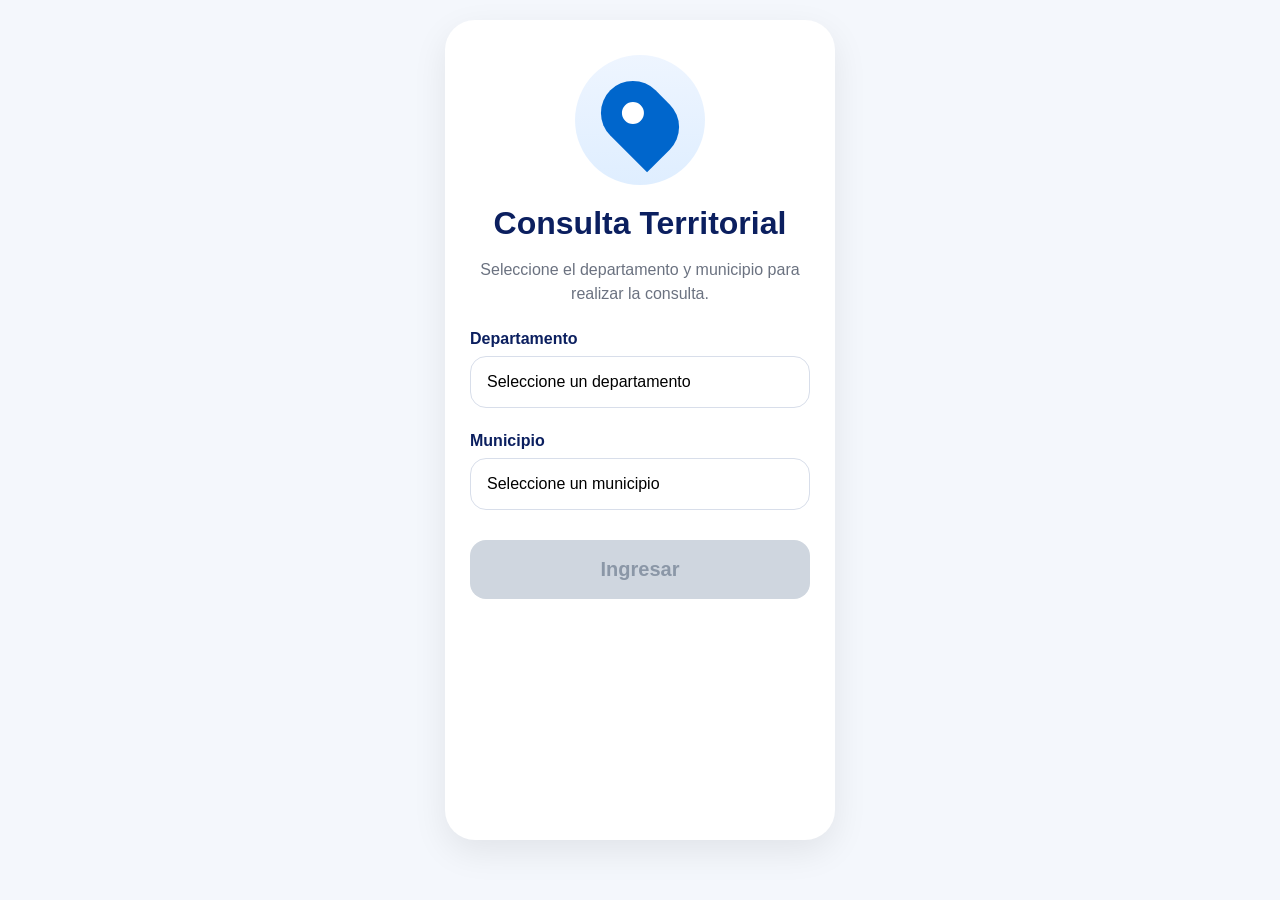
<file: consulta-territorial.html>
<!DOCTYPE html>
<html lang="es">
<head>
<meta charset="UTF-8">
<meta name="viewport" content="width=device-width, initial-scale=1.0">
<title>Consulta Territorial</title>
<link rel="stylesheet" href="shared/variables.css">
<link rel="stylesheet" href="shared/base.css">
<link rel="stylesheet" href="pages/consulta-territorial.css">
</head>
<body>
<div class="phone">
    <div class="icon-wrap">
        <div class="pin"></div>
    </div>
    <h1>Consulta Territorial</h1>
    <p>
        Seleccione el departamento y municipio para realizar la consulta.
    </p>
    <label>Departamento</label>
    <div id="departamentoSelector" class="selector">
        Seleccione un departamento
    </div>
    <label>Municipio</label>
    <div id="municipioSelector" class="selector">
        Seleccione un municipio
    </div>
    <button id="btnIngresar" onclick="consultar()">
        Ingresar
    </button>
    <div id="resultado" class="result"></div>
</div>
<!-- MODAL DEPARTAMENTOS -->
<div id="modalDepartamentos" class="modal">
    <div class="modal-content">
        <div class="modal-header">
            Seleccione un departamento
        </div>
        <div id="listaDepartamentos"></div>
    </div>
</div>
<!-- MODAL MUNICIPIOS -->
<div id="modalMunicipios" class="modal">
    <div class="modal-content">
        <div class="modal-header">
            Seleccione un municipio
        </div>
        <div id="listaMunicipios"></div>
    </div>
</div>
<script src="shared/utils.js"></script>
<script src="pages/consulta-territorial.js"></script>
</body>
</html>
</file>
<file: shared/variables.css>
:root {
  --color-bg: #f4f7fc;
  --color-white: #ffffff;
  --color-text-dark: #0b1f5f;
  --color-text-light: #6b7280;
  --color-primary: #0066cc;
  --color-border: #d8deea;
  --color-border-alt: #e5e7eb;
  --color-disabled-bg: #cfd6df;
  --color-disabled-text: #8b97a7;
  --color-bg-soft: #eef5ff;

  --font-main: Arial, sans-serif;

  --radius-sm: 14px;
  --radius-md: 16px;
  --radius-lg: 20px;
  --radius-xl: 30px;

  --shadow-phone: 0 12px 35px rgba(0,0,0,.08);
}
</file>
<file: shared/base.css>
* {
  box-sizing: border-box;
}

body {
  font-family: var(--font-main);
  background: var(--color-bg);
  display: flex;
  justify-content: center;
  padding: 20px;
  margin: 0;
}

.phone {
  width: 390px;
  min-height: 820px;
  background: var(--color-white);
  border-radius: var(--radius-xl);
  padding: 25px;
  box-shadow: var(--shadow-phone);
}

h1 {
  text-align: center;
  color: var(--color-text-dark);
  margin: 0;
}

p {
  text-align: center;
  color: var(--color-text-light);
  line-height: 1.5;
}

label {
  display: block;
  margin-top: 24px;
  margin-bottom: 8px;
  font-weight: 700;
  color: var(--color-text-dark);
}

button {
  width: 100%;
  margin-top: 30px;
  padding: 18px;
  border: none;
  border-radius: var(--radius-md);
  background: var(--color-disabled-bg);
  color: var(--color-disabled-text);
  font-size: 20px;
  font-weight: bold;
  cursor: not-allowed;
  transition: .3s;
}

button.activo {
  background: var(--color-primary);
  color: var(--color-white);
  cursor: pointer;
}
</file>
<file: pages/consulta-territorial.css>
.icon-wrap {
  width: 130px;
  height: 130px;
  margin: 10px auto 20px;
  border-radius: 50%;
  background: linear-gradient(180deg, #eef5ff, #dfeeff);
  display: flex;
  align-items: center;
  justify-content: center;
}

.pin {
  width: 64px;
  height: 84px;
  background: var(--color-primary);
  border-radius: 40px 40px 40px 0;
  transform: rotate(-45deg);
  position: relative;
}

.pin:after {
  content: '';
  width: 22px;
  height: 22px;
  background: white;
  border-radius: 50%;
  position: absolute;
  top: 21px;
  left: 21px;
}

.selector {
  width: 100%;
  padding: 16px;
  border: 1px solid var(--color-border);
  border-radius: var(--radius-md);
  font-size: 16px;
  background: white;
  box-sizing: border-box;
  cursor: pointer;
}

.result {
  display: none;
  margin-top: 20px;
  padding: 15px;
  background: var(--color-bg-soft);
  border-radius: var(--radius-sm);
  color: var(--color-text-dark);
}

/* MODAL */
.modal {
  display: none;
  position: fixed;
  top: 0;
  left: 0;
  width: 100%;
  height: 100%;
  background: rgba(0,0,0,.45);
  z-index: 999;
}

.modal-content {
  position: absolute;
  left: 50%;
  top: 50%;
  transform: translate(-50%, -50%);
  width: 90%;
  max-width: 420px;
  background: white;
  border-radius: var(--radius-lg);
  overflow: hidden;
  max-height: 80vh;
  overflow-y: auto;
}

.modal-header {
  padding: 20px;
  font-size: 22px;
  font-weight: bold;
  border-bottom: 1px solid var(--color-border-alt);
}

.option {
  padding: 20px;
  border-bottom: 1px solid var(--color-border-alt);
  cursor: pointer;
  font-size: 18px;
  transition: .2s;
}

.option:hover {
  background: var(--color-bg);
}

.option.selected {
  background: var(--color-bg-soft);
  color: var(--color-primary);
  font-weight: bold;
}
</file>
